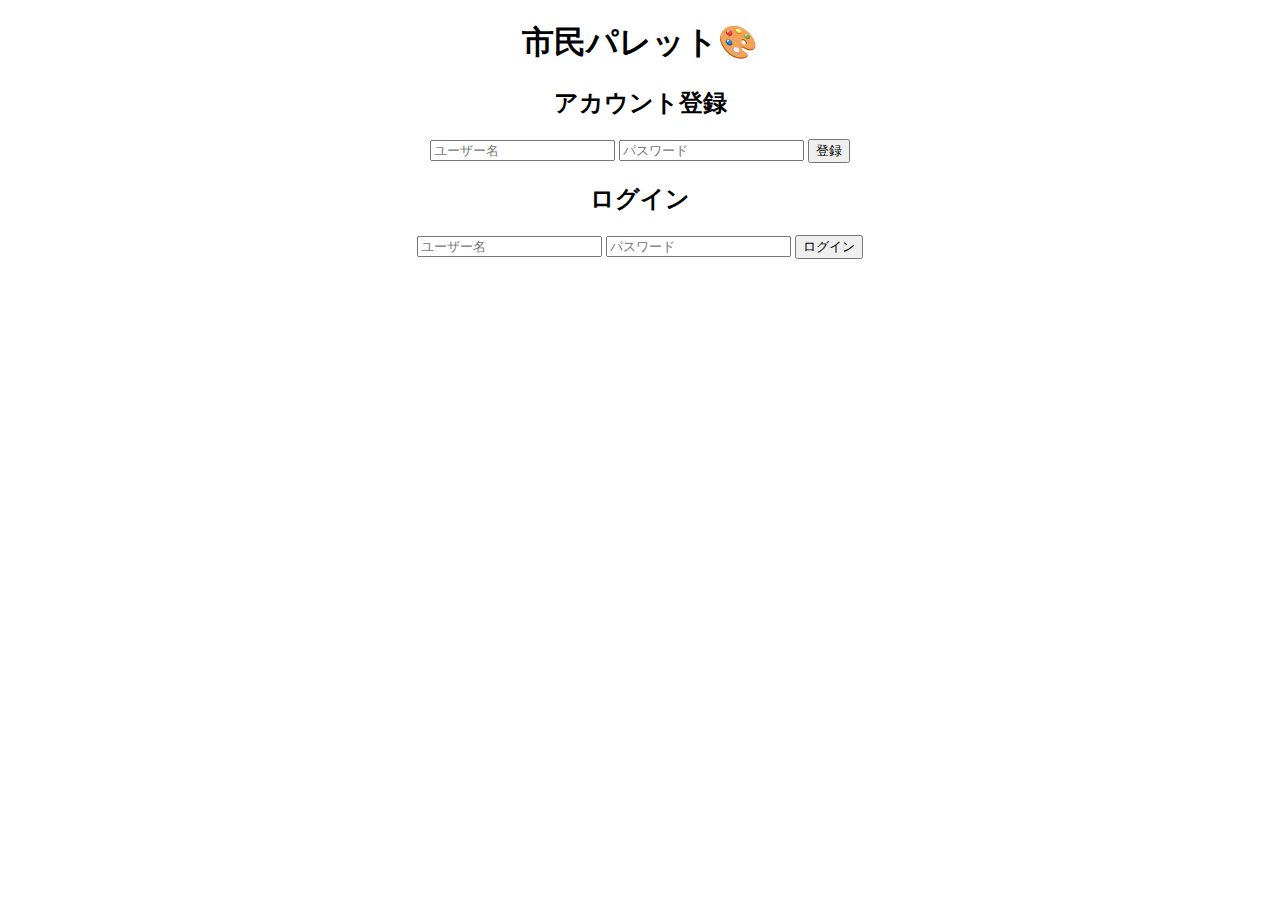
<file: index.html>
<!DOCTYPE html>
<html lang="ja">

<head>
  <meta charset="utf-8">
  <title>アカウント登録とログイン</title>
  <link rel="stylesheet" href="index.css">
</head>

<body>
  <h1>市民パレット🎨</h1>
  <div class="firstPage">
  <h2>アカウント登録</h2>
  <form id="registrationForm">
     <input type="text" id="username" placeholder="ユーザー名" required>
     <input type="password" id="password" placeholder="パスワード" required>
     <button type="submit">登録</button>
  </form>
  <h2>ログイン</h2>
  <form id="loginForm">
     <input type="text" id="loginUsername" placeholder="ユーザー名" required>
     <input type="password" id="loginPassword" placeholder="パスワード" required>
     <button type="submit">ログイン</button>
  </form>
  </div>


  <div id="welcomeMessage" style="display: none;">
    <h3>ようこそ！</h3>
    <p>ログインに成功しました！</p>
  </div>

  <script src="index.js"></script>
  
</body>

</html>
</file>
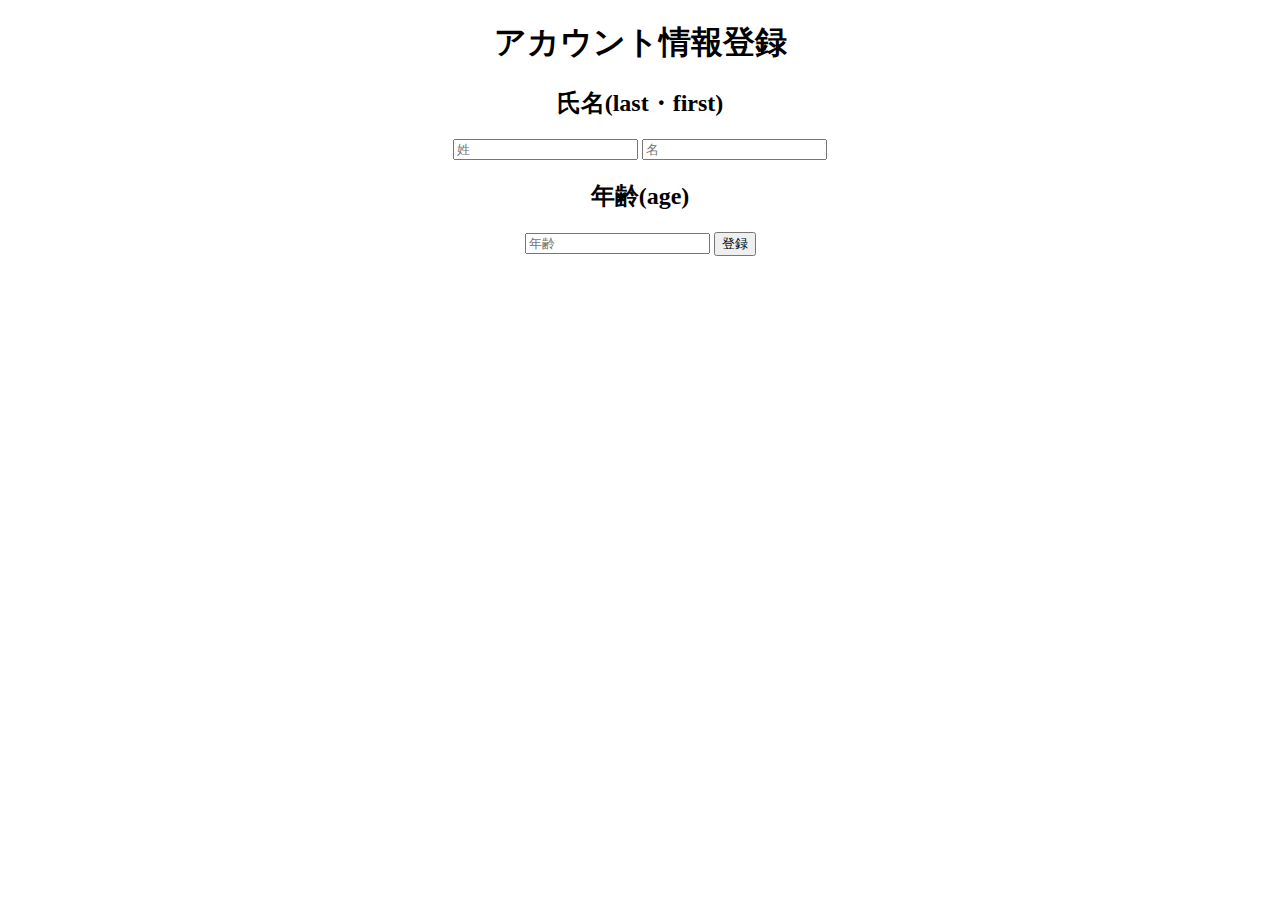
<file: form.html>
<!DOCTYPE html>
<html lang="ja">

<head>
  <meta charset="utf-8">
  <title>アカウント情報登録</title>
  <link rel="stylesheet" href="form.css">
</head>

<body>
  <h1>アカウント情報登録</h1>
  <div class="firstPage">
  <form id="information">
    <h2>氏名(last・first)</h2>
     <input type="text" id="lastName" placeholder="姓" required>
     <input type="text" id="firstName" placeholder="名" required>
    <h2>年齢(age)</h2>
     <input type="number" id="age" placeholder="年齢" required>
     <button type="submit">登録</button>
  </form>

  </div>


  <script src="form.js"></script>
  
</body>

</html>
</file>
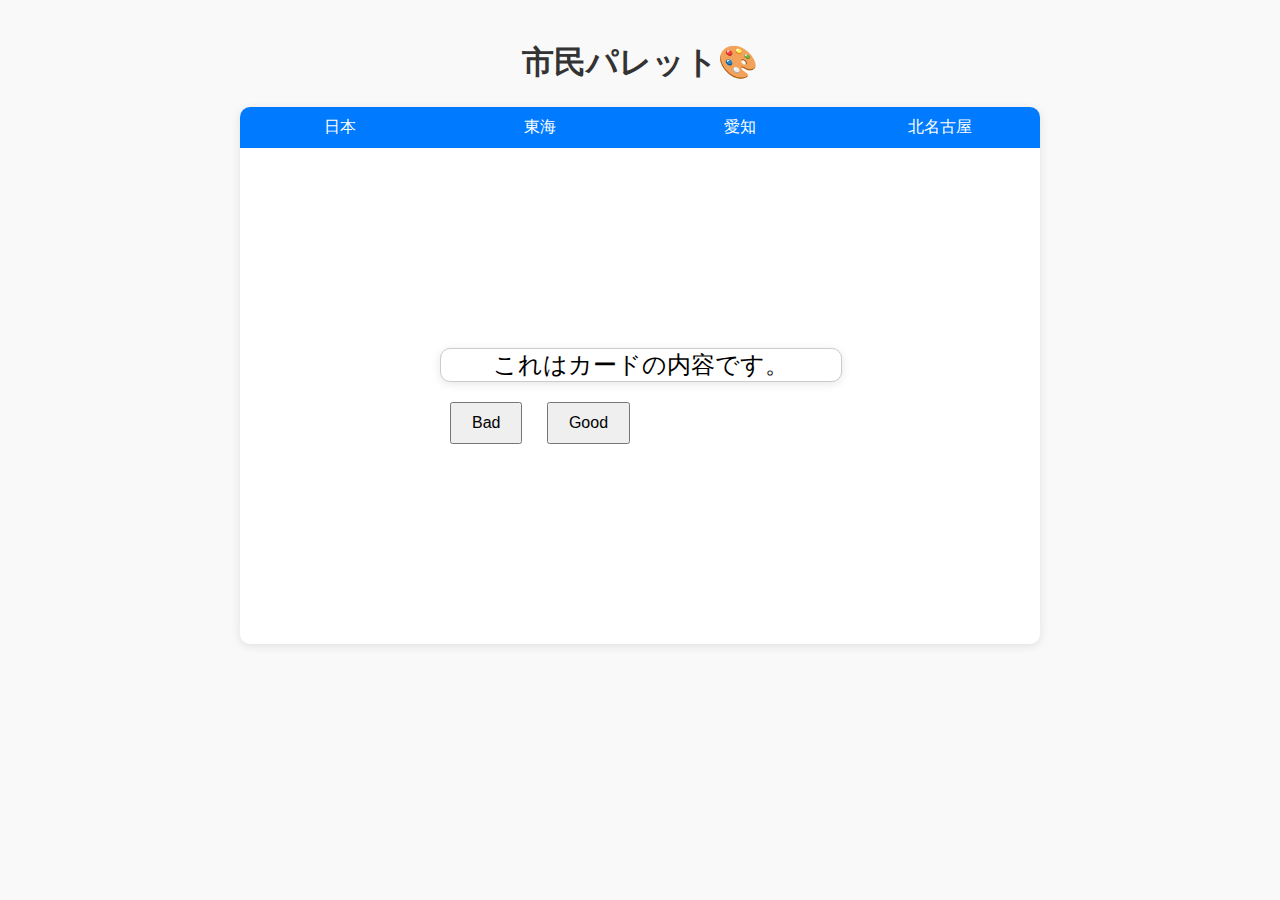
<file: home.html>
<!DOCTYPE html>
<html lang="ja">

<head>
  <meta charset="utf-8">
  <title>市民パレット🎨</title>
  <link rel="stylesheet" href="home.css">
</head>

<body>
  <h1>市民パレット🎨</h1>
  <div class="tab-contain">
    <div class="tabs">
      <button class="tab-button" onclick="showTab('tab1')">日本</button>
      <button class="tab-button" onclick="showTab('tab2')">東海</button>
      <button class="tab-button" onclick="showTab('tab3')">愛知</button>
      <button class="tab-button" onclick="showTab('tab4')">北名古屋</button>
    </div>
    <div class="tab-content">
      <div id="tab1" class="tab">
        <div class="container">
          <div id="card-container">
            <div class="card" id="card">これはカードの内容です。</div>
          </div>
        <div class="buttons">
            <button id="bad-button">Bad</button>
            <button id="good-button">Good</button>
        </div>
       </div>
      </div>
      <div id="tab2" class="tab" style="display: none;">これはタブ2の内容です。</div>
      <div id="tab3" class="tab" style="display: none;">これはタブ3の内容です。</div>
      <div id="tab4" class="tab" style="display: none;">これはタブ4の内容です。</div>
    </div>
  </div>
  <script src="home.js"></script>
</body>
</html>
</file>
<file: index.css>
h1 {text-align : center;}
.firstPage {
    text-align : center;
}
</file>
<file: form.css>
h1 {text-align : center;}
.firstPage {
    text-align : center;
}
</file>
<file: home.css>
body {
    font-family: Arial, sans-serif;
    background-color: #f9f9f9;
    margin: 0;
    padding: 20px;
}
h1 {
    text-align: center;
    color: #333;
}
.tab-contain {
    max-width: 800px;
    margin: 0 auto;
    background: #fff;
    border-radius: 10px;
    box-shadow: 0 2px 10px rgba(0, 0, 0, 0.1); /*境界を影感つける*/
    overflow: hidden; /* 角が丸くなる */
}
.tabs {
    display: flex;
    justify-content: space-around;
    background: #007bff; /* タブの背景色 */
}
.tab-button {
    flex: 1;
    padding: 10px;
    background: transparent;
    border: none;
    color: white; /* ボタンの文字色 */
    font-size: 16px;
    cursor: pointer;
}
.tab-button:hover {
    background: rgba(255, 255, 255, 0.2); /* ホバー時の背景色 */
}
.tab-button:focus {
    outline: none; /* フォーカス時のアウトラインを消す */
}
.tab-content {
    padding: 200px;
}

.card {
    background-color: #fff;
    border: 1px solid #ccc;
    border-radius: 10px;
    box-shadow: 0 2px 10px rgba(0, 0, 0, 0.1);
    width: 100%;
    height: 100%;
    display: flex;
    justify-content: center;
    align-items: center;
    font-size: 24px;
    transition: transform 0.3s ease;
}

.buttons {
    margin-top: 20px;
}

button {
    padding: 10px 20px;
    margin: 0 10px;
    font-size: 16px;
    cursor: pointer;
}
</file>
